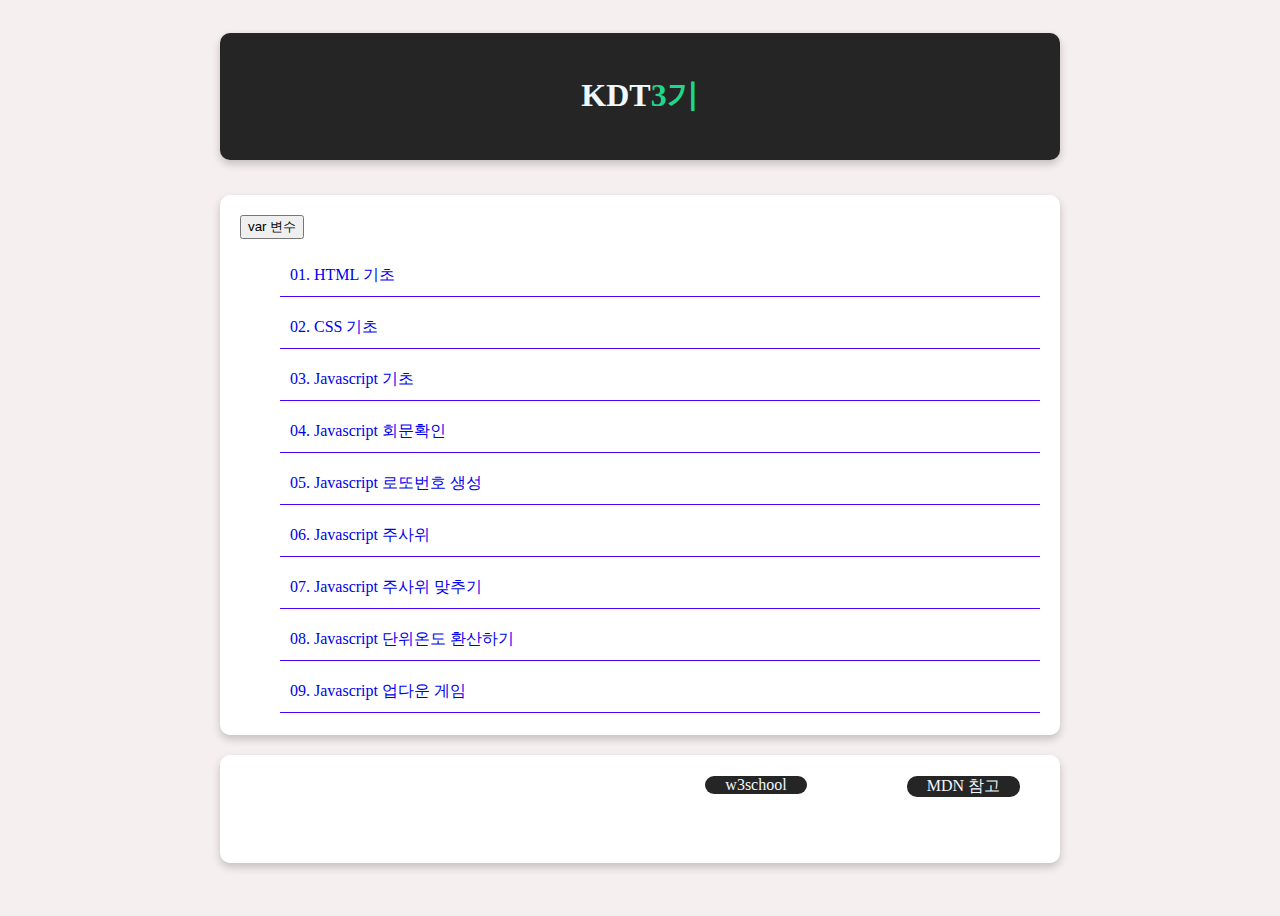
<file: index.html>
<!DOCTYPE html>
<html lang="en">
<head>
    <meta charset="UTF-8">
    <meta name="viewport" content="width=device-width, initial-scale=1.0">
    <title>K-digital2025 3기</title>
    
    <!-- 안되지? html 폴더에서 실행해야 됨-->
    <link rel="stylesheet" href="./index.css">


</head>
<body>

    <header>
    <h1>KDT<span>3기</span></h1></header>
    <main>
        <button>var 변수</button>

    <ul>
        <li><a href="./01/01.html">01. HTML 기초</a></li>
        <li><a href="./02/02.html">02. CSS 기초</a></li>
        <li><a href="./03/03.html">03. Javascript 기초</a></li>
        <li><a href="./04/04.html">04. Javascript 회문확인</a></li>
        <li><a href="./05/05.html">05. Javascript 로또번호 생성</a></li>
        <li><a href="./06/06.html">06. Javascript 주사위</a></li>
        <li><a href="./07/07.html">07. Javascript 주사위 맞추기</a></li>      
        <li><a href="./08/08.html">08. Javascript 단위온도 환산하기</a></li>
        <li><a href="./09/09.html">09. Javascript 업다운 게임</a></li>  
        
    </ul>
    </main>
    

    <footer>
        <ul>
            <li><a href="https://w3schools.com">w3school</a></li>
            <li><a href="https://developer.mozilla.org/ko">MDN 참고</a></li>

        </ul>

    </footer>    
</body>
</html>
</file>
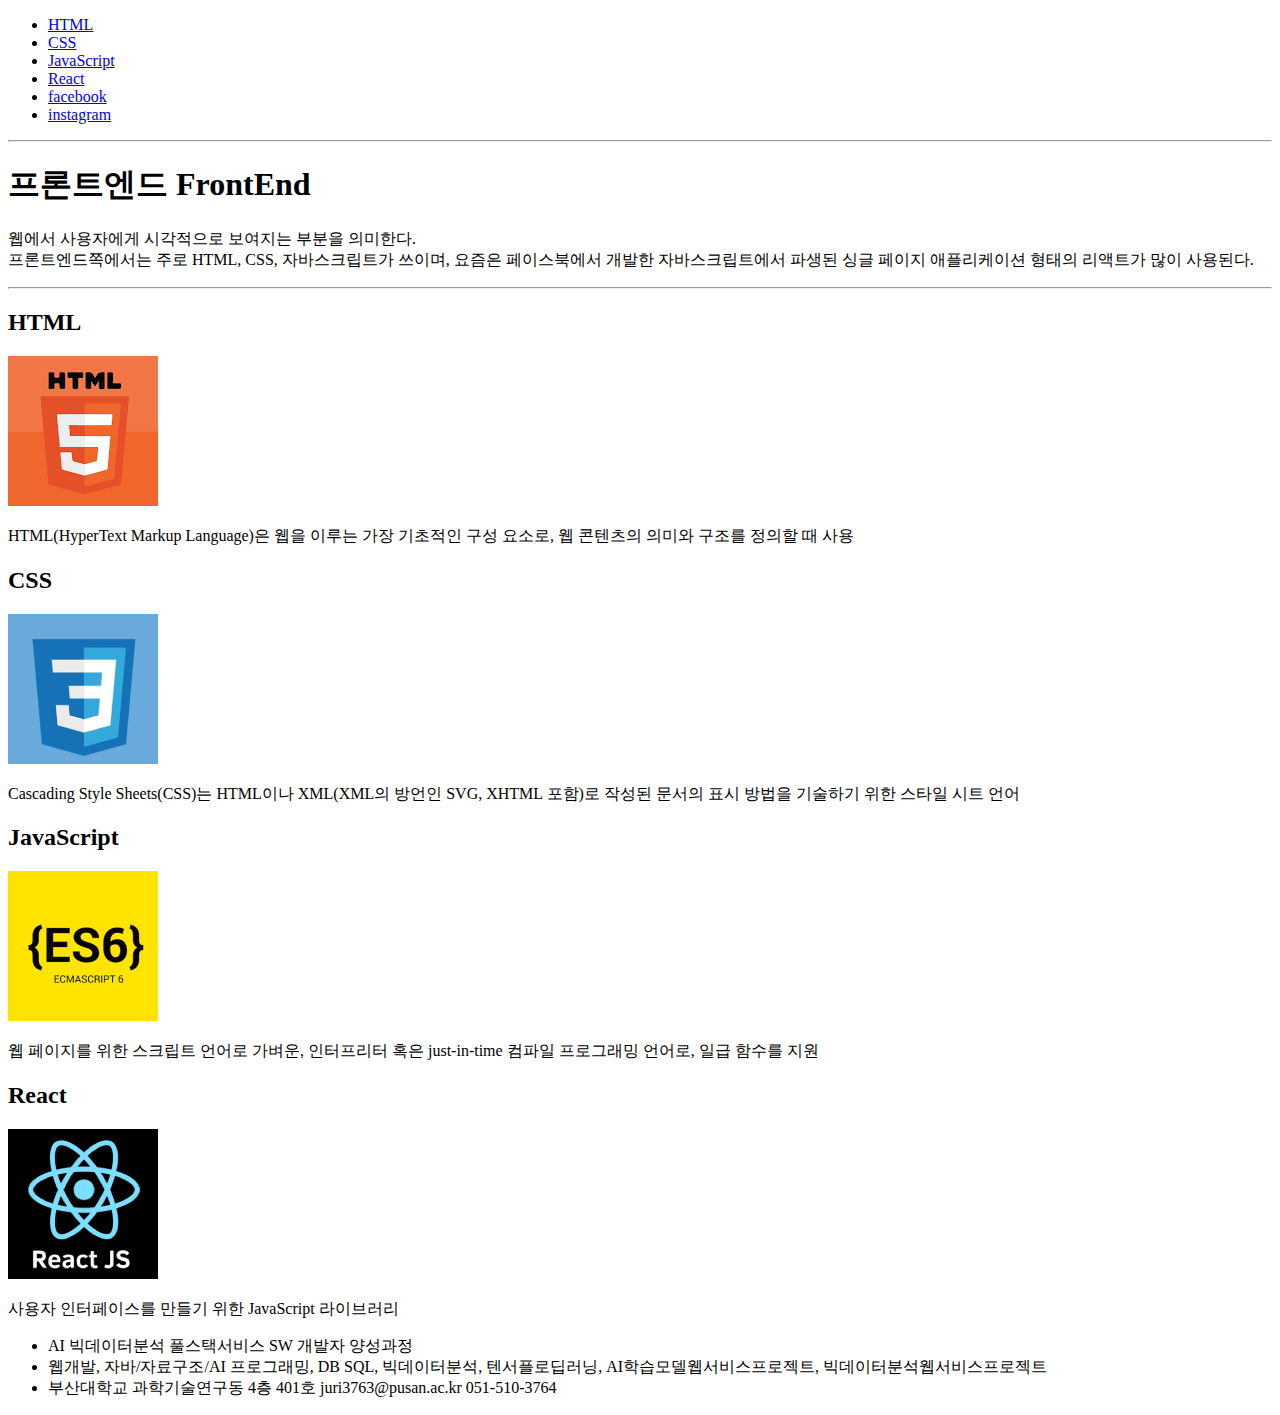
<file: 01/01.html>
<!DOCTYPE html>
<hpml>

    <head>
        <title>K-digital 3기</title>
    </head>

    <body>
        <!-- 시맨틱 태그 예제 -->
         <header>
            <nav>  
                <ul>
                    <li><a href="#h2html">HTML</a></li>
                    <li><a href="#h3css">CSS</a></li>
                    <li><a href="#h4js">JavaScript</a></li>
                    <li><a href="#h5React">React</a></li>
                    <li><a href="https://www.facebook.com" target="_blank">facebook</a></li>
                    <li><a href="https://www.instagram.com" target="_blank">instagram</a></li>
                </ul>
            </nav>
        </header>
        
        
        <main>
            <article> 
                <hr>
                <h1>
                    프론트엔드
                    FrontEnd
                </h1>
                <p>
                    웹에서 사용자에게 시각적으로 보여지는 부분을 의미한다.<br> 
                    프론트엔드쪽에서는 주로 <span>HTML, CSS, 자바스크립트</span>가 쓰이며, 
                    요즘은 페이스북에서 개발한 <span>자바스크립트</span>에서 파생된 
                    싱글 페이지 애플리케이션 형태의 <span>리액트</span>가 많이 사용된다.
                </p>
                <hr>
            </article>
            
            <section>
            <h2 id="h2html">HTML</h2>
            <img src="../img/html.png" />
            <p>
                HTML(HyperText Markup Language)은 웹을 이루는 가장 기초적인 구성 요소로, 웹 콘텐츠의 의미와 구조를 정의할 때 사용
            </p>
        </section>

        <section> 
            <h2 id="h2css">CSS</h2>
            <img src="../img/css.png" />
            <p>
                Cascading Style Sheets(CSS)는 HTML이나 XML(XML의 방언인 SVG, XHTML 포함)로 작성된 문서의 표시 방법을 기술하기 위한 스타일 시트 언어
            </p>
        </section>

        <section> 
            <h2 id="h2js">JavaScript</h2>
            <img src="../img/js.png" />
            <p>
                웹 페이지를 위한 스크립트 언어로 가벼운, 인터프리터 혹은 just-in-time 컴파일 프로그래밍 언어로, 일급 함수를 지원
            </p>
        </section>

        <section> 
            <h2 id="h2React">React</h2>
            <img src="../img/react.png" />
            <p>
                사용자 인터페이스를 만들기 위한 JavaScript 라이브러리
            </p>
        </section>
        </main>


        <footer>
            <ul>
                <li>AI 빅데이터분석 풀스택서비스 SW 개발자 양성과정</li>
                <li>웹개발, 자바/자료구조/AI 프로그래밍, DB SQL, 빅데이터분석, 텐서플로딥러닝, AI학습모델웹서비스프로젝트, 빅데이터분석웹서비스프로젝트</li>
                <li>부산대학교 과학기술연구동 4층 401호 juri3763@pusan.ac.kr 051-510-3764</li>
            </ul>
        </footer>
    </body>

</hpml>
</file>
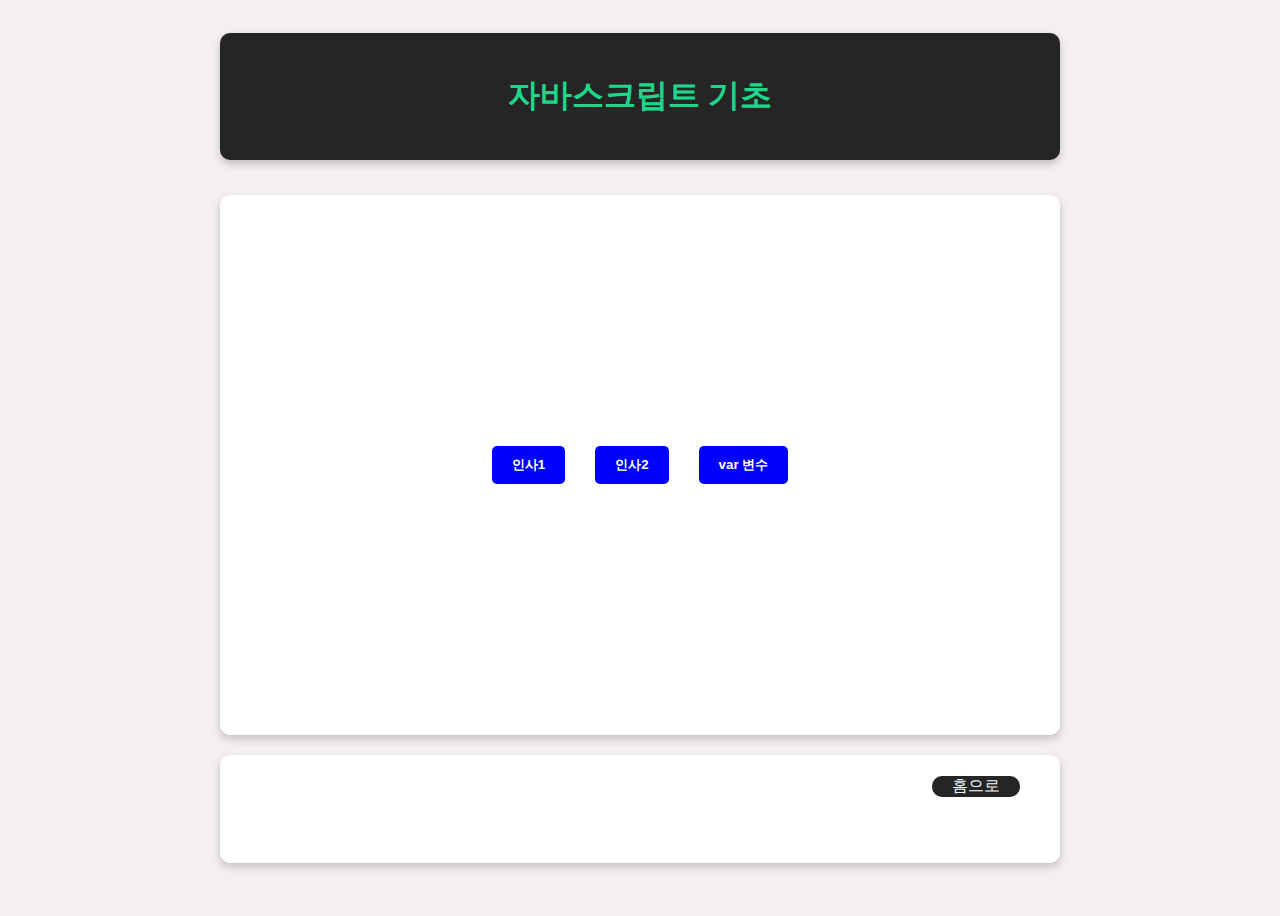
<file: 03/03.html>
<!DOCTYPE html>
<html lang="ko">
<head>
    <meta charset="UTF-8">
    <meta name="viewport" content="width=device-width, initial-scale=1.0">
    <title>K-digital2025 3기</title>
    
    <!-- 안되지? html 폴더에서 실행해야 됨-->
    <link rel="stylesheet" href="../index.css">
    <link rel="stylesheet" href="../js.css">

    <!-- 내부코드 작성
    <script>
        // 자바는 C계열 언어라서 한줄 끝나고 ;세미콜론 찍지만 
        // 자바스크립트는 자바와는 무관, ;안찍어도 무방함
        // 자바스크립트는 어느곳에 위치해도 무방함
        // alert("안녕하세요") ;

        function Hello() {
            alert("안녕하세요") ;
        }
    </script> -->

    <script src="./03.js"></script>


</head>
<body>

    <header>
    <h1><span>자바스크립트 기초</span></h1></header>
    <main>
        <div class="btDiv">
        <button onclick="Hello('1')">인사1</button>
        <button onclick="Hello('2')">인사2</button>
        <button onclick="ChecVar()">var 변수</button>

    </div>
    </main>
    

    <footer>
        <ul>
            <li><a href="../index.html" target="_blank">홈으로</a></li>
        </ul>

    </footer>    
</body>
</html>
</file>
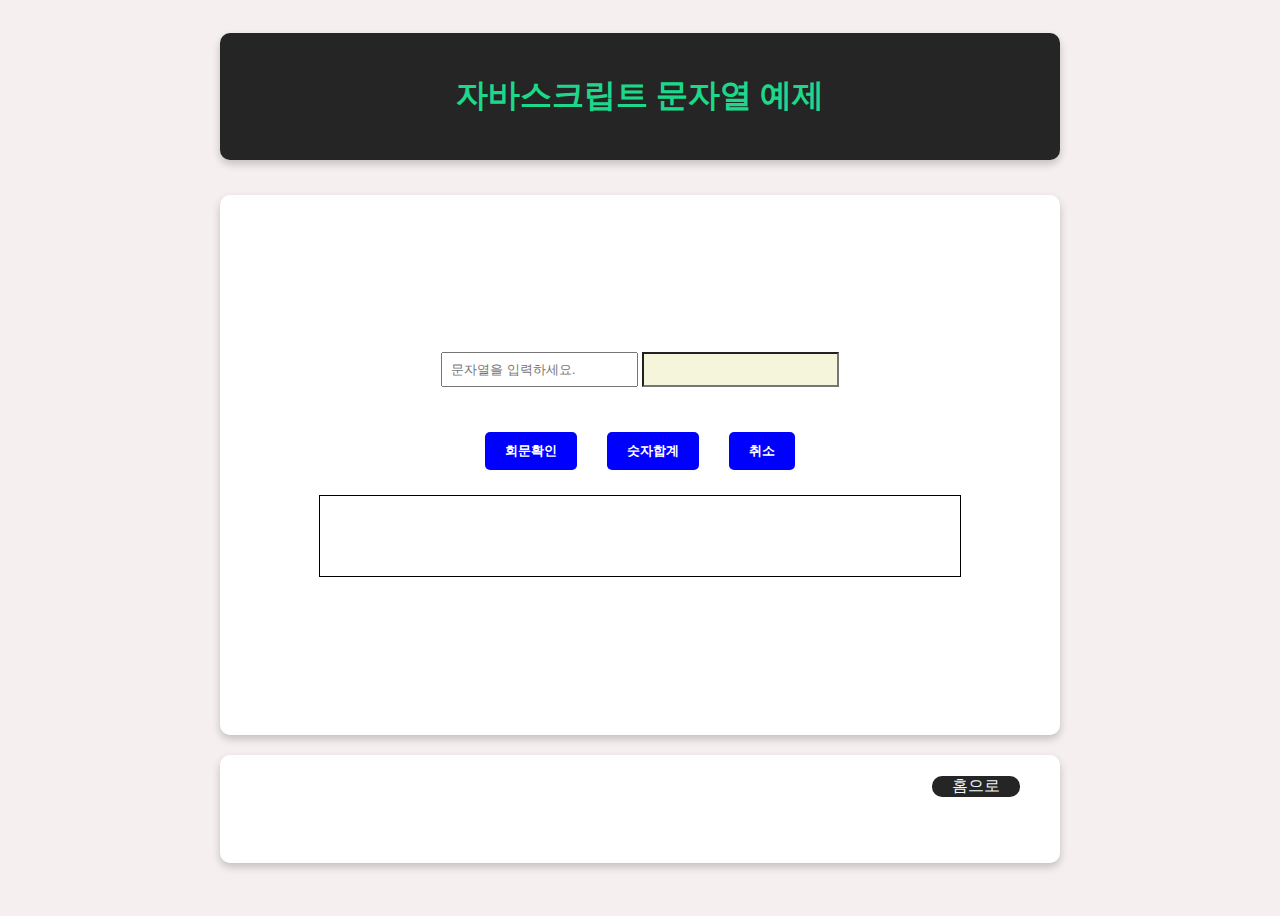
<file: 04/04.html>
<!DOCTYPE html>
<html lang="en">

<head>
    <meta charset="UTF-8">
    <meta name="viewport" content="width=device-width, initial-scale=1.0">
    <title>K-digital2025 3기</title>

    <!-- 안되지? html 폴더에서 실행해야 됨-->
    <link rel="stylesheet" href="../index.css">
    <link rel="stylesheet" href="../js.css">
    <link rel="stylesheet" href="./04.css">
    <script src="./04.js"></script>


</head>

<body>

    <header>
        <h1><span>자바스크립트 문자열 예제</span></h1>
    </header>

    <main>
        <!-- 폼 만들기, 사용자 -->
        <form>
            <div class="inputDiv">
            <input type="text" name="txt1" id="txt1" placeholder="문자열을 입력하세요.">
            <input type="text" name="txt2" id="txt2" readonly>
            </div>

            <div class="btDiv">
                <input type="button" onclick="check1()" value="회문확인">
                <input type="button" onclick="check2()" value="숫자합계">
                <input type="button" onclick="check3()" value="취소">
                <!-- <input type="reset" value="취소"> -->
            </div>
        </form>

        <div id="msg">

        </div>



    </main>


    <footer>
        <ul>
            <li><a href="../index.html" target="_blank">홈으로</a></li>
        </ul>

    </footer>
</body>

</html>
</file>
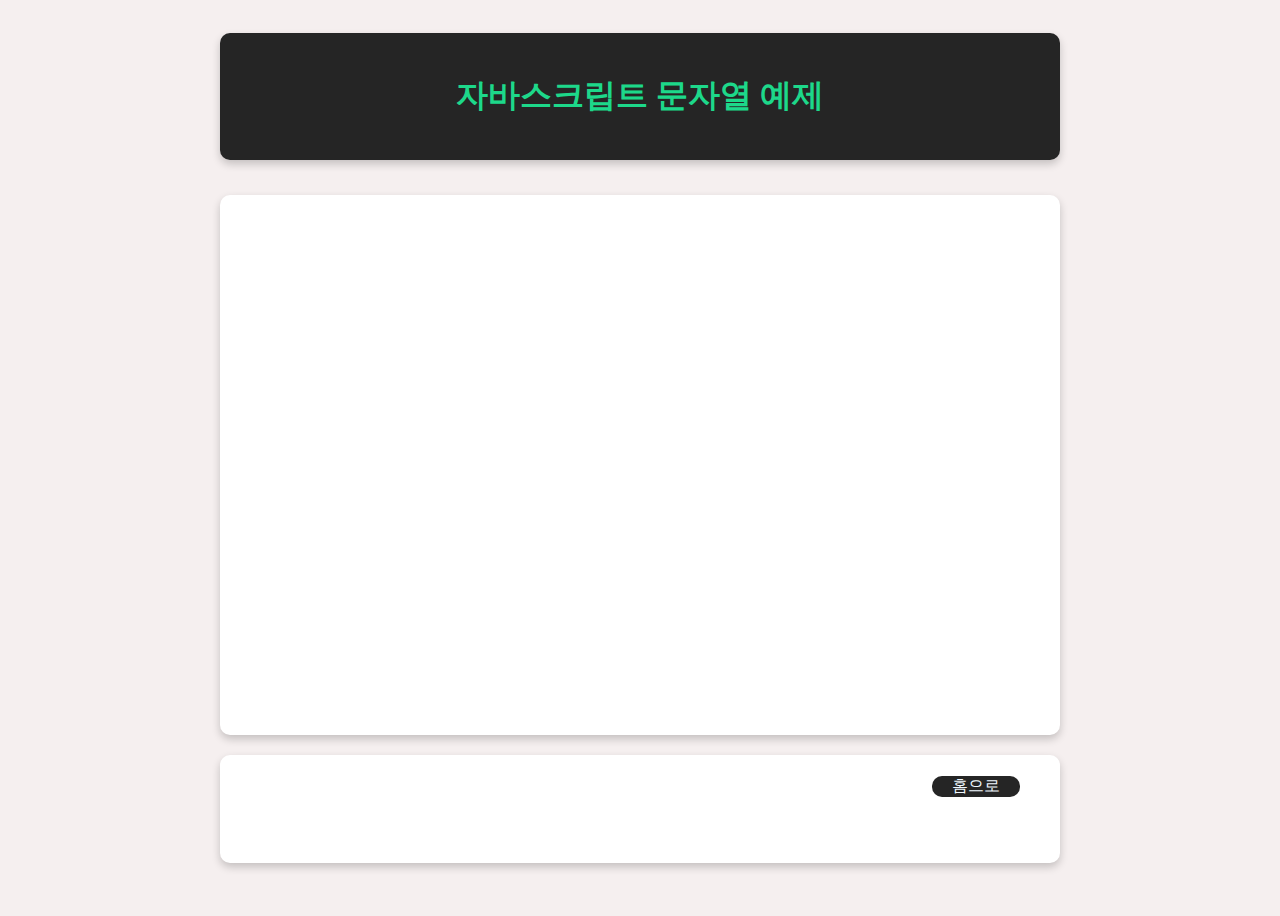
<file: 05/05.html>
<!DOCTYPE html>
<html lang="en">

<head>
    <meta charset="UTF-8">
    <meta name="viewport" content="width=device-width, initial-scale=1.0">
    <title>K-digital2025 3기</title>

    <!-- 안되지? html 폴더에서 실행해야 됨-->
    <link rel="stylesheet" href="../index.css">
    <link rel="stylesheet" href="../js.css">
    <link rel="stylesheet" href="./05.css">
    <script src="./05.js"></script>


</head>

<body>

    <header>
        <h1><span>자바스크립트 문자열 예제</span></h1>
    </header>

    <main>
        






    </main>


    <footer>
        <ul>
            <li><a href="../index.html" target="_blank">홈으로</a></li>
        </ul>

    </footer>
</body>

</html>
</file>
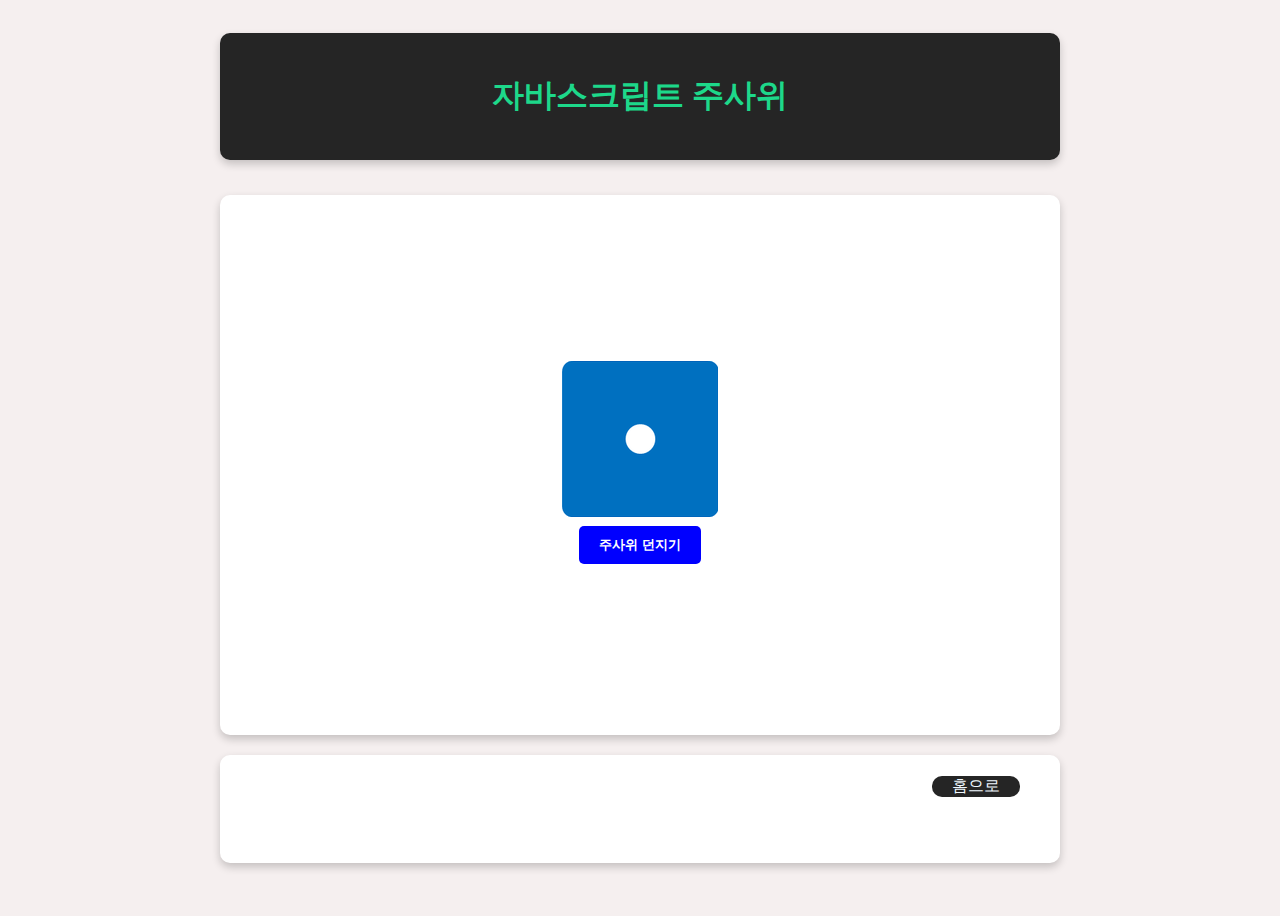
<file: 06/06.html>
<!DOCTYPE html>
<html lang="ko">

<head>
    <meta charset="UTF-8">
    <meta name="viewport" content="width=device-width, initial-scale=1.0">
    <title>K-digital2025 3기</title>

    <!-- 안되지? html 폴더에서 실행해야 됨-->
    <link rel="stylesheet" href="../index.css">
    <link rel="stylesheet" href="../js.css">
  
    <script src="./06.js"></script>


</head>

<body>
    <header>
        <h1><span>자바스크립트 주사위</span></h1>
    </header>

    <main>
        <div id="diceDiv">
            <img src="../img/1.png" />
        </div>
    <div id="btDiv">
        <button>주사위 던지기</button>
    </div>        
    </main>


    <footer>
        <ul>
            <li><a href="../index.html" target="_blank">홈으로</a></li>
        </ul>

    </footer>
</body>

</html>
</file>
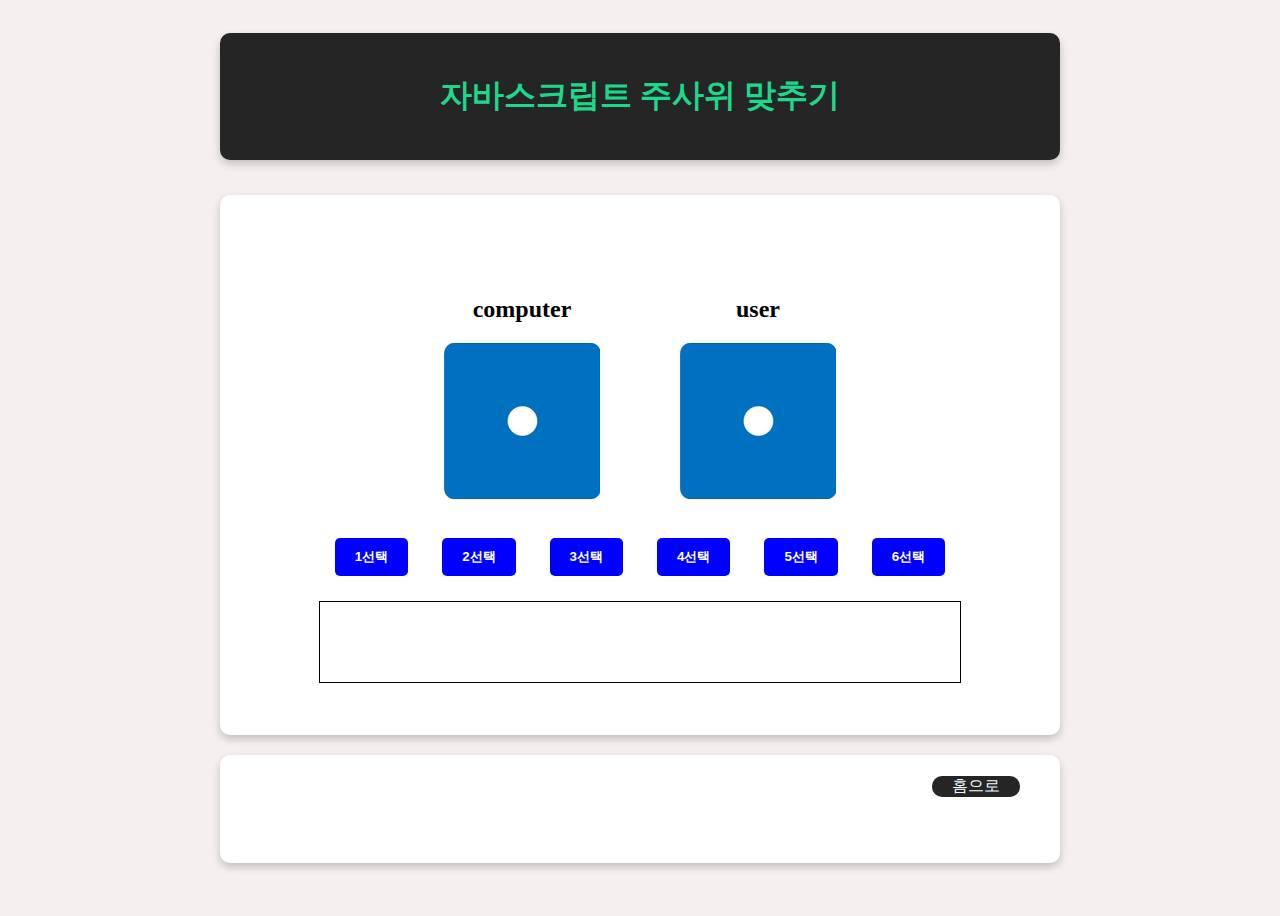
<file: 07/07.html>
<!DOCTYPE html>
<html lang="ko">

<head>
    <meta charset="UTF-8">
    <meta name="viewport" content="width=device-width, initial-scale=1.0">
    <title>K-digital2025 3기</title>

    <!-- 안되지? html 폴더에서 실행해야 됨-->
    <link rel="stylesheet" href="../index.css">
    <link rel="stylesheet" href="../js.css">
    <link rel="stylesheet" href="./07.css">
    <script src="./07.js"></script>


</head>

<body>

    <header>
        <h1><span>자바스크립트 주사위 맞추기</span></h1>
    </header>


    <main>
        <div id = "diceDiv">
            <div>
                <h2>computer</h2>
                <img src="../img/1.png" id="com"/>
            </div>

            <div>
                <h2>user</h2>
                <img src="../img/1.png" id="user"/>
            </div>
        </div>


        <div id="btDiv">
            <button>1선택</button>
            <button>2선택</button>
            <button>3선택</button>
            <button>4선택</button>
            <button>5선택</button>
            <button>6선택</button>
        </div>
        <div id="msg">
        </div>
    </main>


    <footer>
        <ul>
            <li><a href="../index.html" target="_blank">홈으로</a></li>
        </ul>

    </footer>
</body>

</html>
</file>
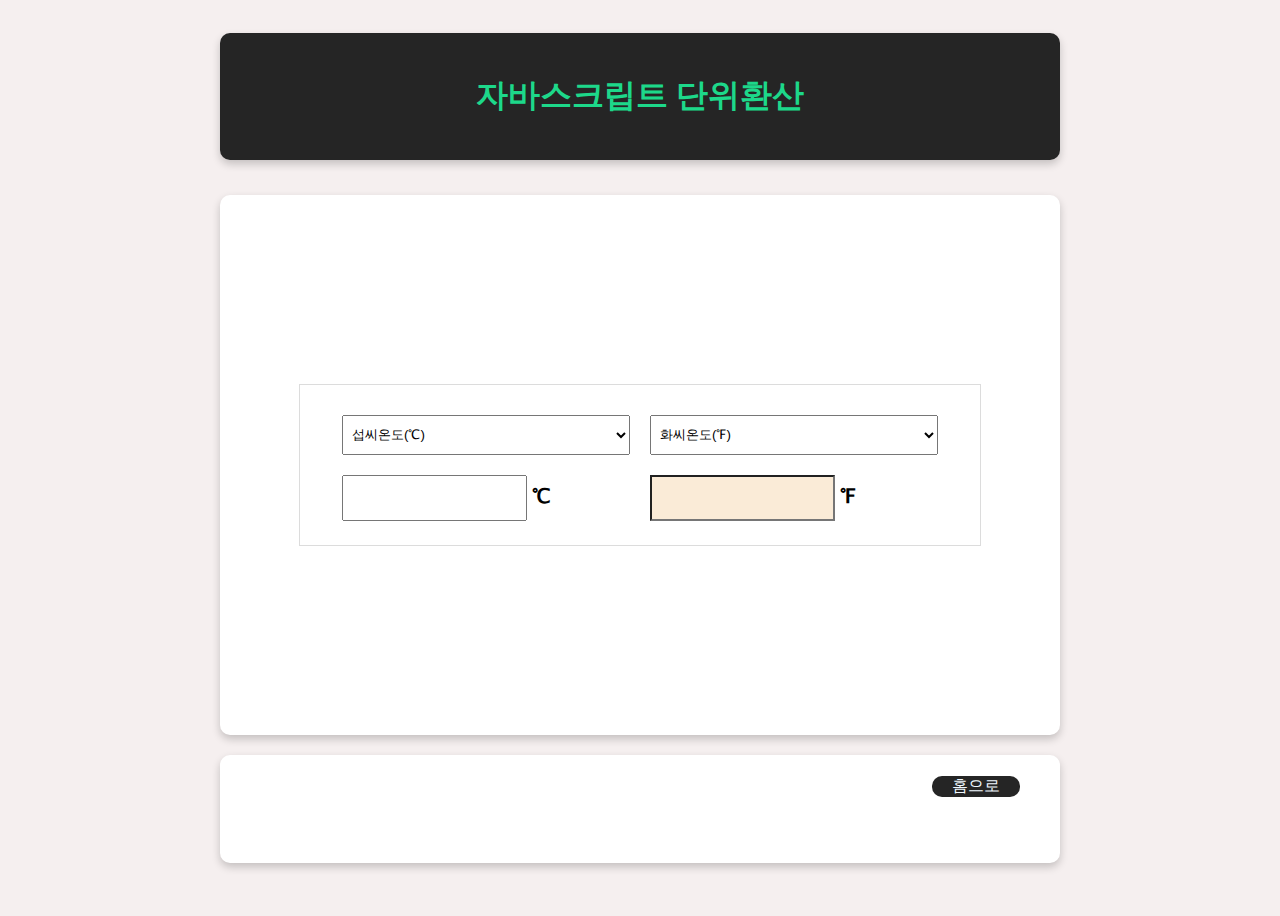
<file: 08/08.html>
<!DOCTYPE html>
<html lang="ko">

<head>
    <meta charset="UTF-8">
    <meta name="viewport" content="width=device-width, initial-scale=1.0">
    <title>K-digital2025 3기</title>

    <!-- 안되지? html 폴더에서 실행해야 됨-->
    <link rel="stylesheet" href="../index.css">
    <link rel="stylesheet" href="../js.css">
    <link rel="stylesheet" href="./08.css">
    <script src="./08.js"></script>


</head>

<body>

    <header>
        <h1><span>자바스크립트 단위환산</span></h1>
    </header>
 
 <main>
   <form>
    <div>
      <select id="sel1">
        <option value="℃" selected>섭씨온도(℃)</option>
        <option value="℉">화씨온도(℉)</option>
      </select>
      <select id="sel2">
        <option value="℃">섭씨온도(℃)</option>
        <option value="℉" selected>화씨온도(℉)</option>
      </select>
    </div>
    
    <div>
      <div class="inDiv">
        <input type="number" id="txt1">
        <label for="txt1">℃</label>
      </div>
      <div class="inDiv">
        <input type="number" id="txt2" readonly>
        <label for="txt2">℉</label>
      </div>
    </div>
   </form>
  </main>


    <footer>
        <ul>
            <li><a href="../index.html" target="_blank">홈으로</a></li>
        </ul>

    </footer>
</body>

</html>
</file>
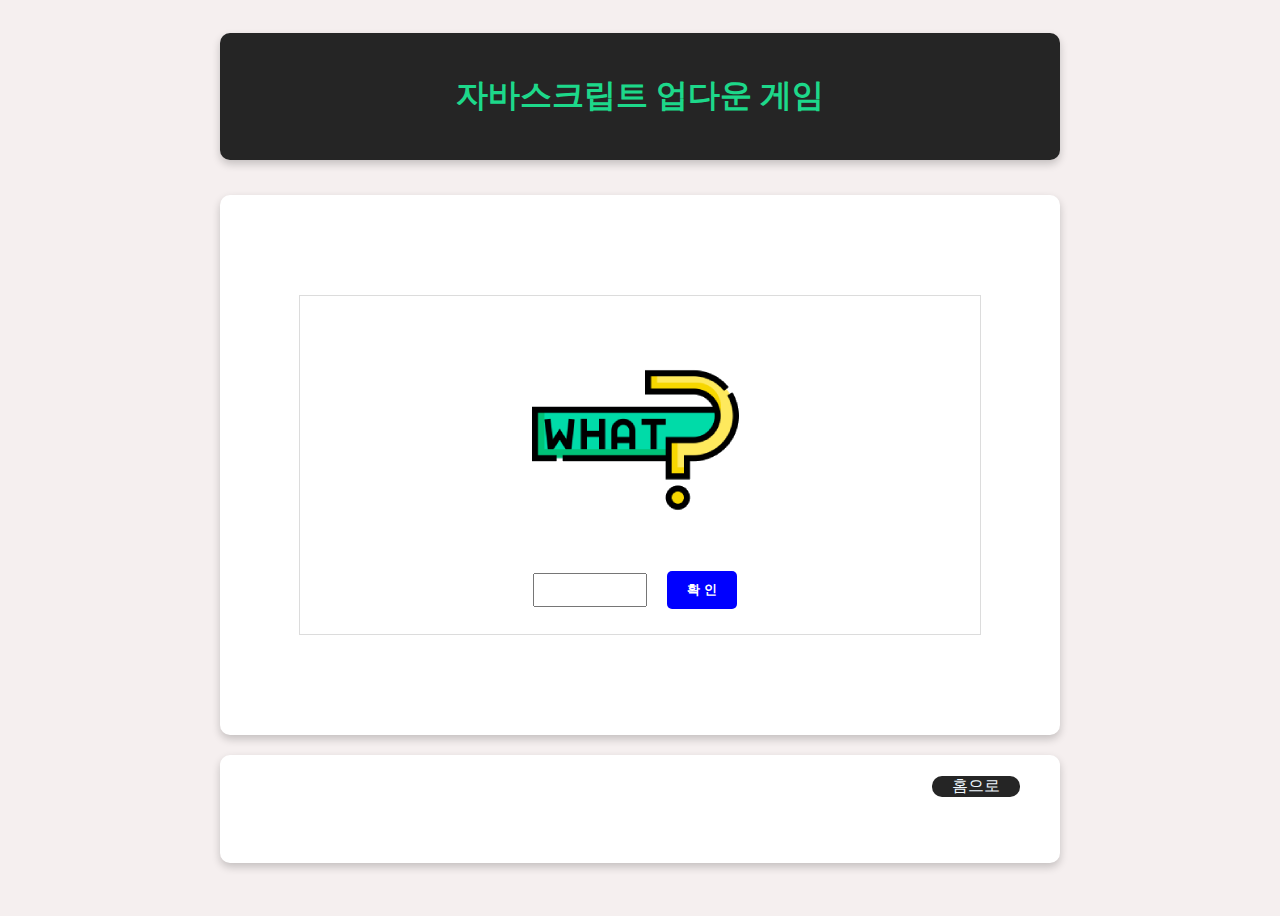
<file: 09/09.html>
<!DOCTYPE html>
<html lang="ko">

<head>
    <meta charset="UTF-8">
    <meta name="viewport" content="width=device-width, initial-scale=1.0">
    <title>K-digital2025 3기</title>

    <!-- 안되지? html 폴더에서 실행해야 됨-->
    <link rel="stylesheet" href="../index.css">
    <link rel="stylesheet" href="../js.css">
    <link rel="stylesheet" href="./09.css">
    <script src="./09.js"></script>


</head>

<body>

    <header>
        <h1><span>자바스크립트 업다운 게임</span></h1>
    </header>
 

    
 <main>
   <form>
        <div>
            <img src = "../img/what.png" alt="what">
        </div>    
        <div>
            <input type="number" name="txt1" id="txt1">
            <button> 확 인 </button>
        </div>

   </form>
  </main>


    <footer>
        <ul>
            <li><a href="../index.html" target="_blank">홈으로</a></li>
        </ul>

    </footer>
</body>

</html>
</file>
<file: index.css>
body {

    /* width: 100vw;*/
    height: 100vh; 

    display: flex;
    flex-direction: column;

    /* 맨 위에 width height가 잡혀야 먹히는 부분 */
    /* justify-content: center; */
    align-items: center;


    background-color: rgb(245, 239, 239);

}

header, main, footer {

    /* width 고정해놓고 > body부분가서 
    justify-content: center 부분만 남기고 
    align-items: center만 풀어줘본다*/
    width: 800px;
    background-color: white;

    margin: 10px;
    padding: 20px;

    border-radius: 10px;
    box-shadow: 0 4px 8px 0 rgba(0, 0, 0, 0.2);

}

header {
    background-color: rgb(37, 37, 37);
    color: aliceblue;
    margin: 25px;

}

header > h1 {
    text-align: center;

}

header span {
    color: rgb(29, 216, 138);

}

ul {
    list-style: none;
}


footer {
    padding: 0px 20px;
}


footer > ul {
    display: flex;
    justify-content: end;

    /* li들의 간격 두려면 마진을 주는데, 
    ul안에 있는 li에 마진줘야 한다. */

}
footer > ul > li {
    margin: 5px 20px 50px 80px;

}

a {
    /* 하이퍼링크 밑줄 제거 */
    text-decoration: none;

    /* 푸터에 있는 a랑 다르게 하고 싶다면. 아래에 새로 작성 */
}

footer a {

    /* footer 전체에 먹혀있는 마진과 패딩이 있다면 footer a 부분에서  */
    display: inline-flex;
    
    background-color: rgb(37, 37, 37);
    color: aliceblue;

    /* 경계 둥글게 하려면 래디우스 */
    border-radius: 10px;
    padding: 0px 20px;
}

footer a:hover {
    background-color: blueviolet;
}

main {
    height: 500px;
}
/* main에서 500%잡고 싶지 않다면 
03.HTML 만 잡고 싶다면

자바스크립트 동안은 메인영역을 고정시키소 진행 예정
*/


main li {
    /* border: 1px solid rgb(77, 2, 250); */
    border-bottom: 1px solid rgb(77, 2, 250);

    padding: 10px;
    margin-top: 10px;

}

/* 커서 올리면 색깔 변하는 것 = hover
main li 자체에 hover를 줄 수도 있다*/
main li:hover {
    background-color: aliceblue;
}
</file>
<file: 04/04.css>
.inputDiv {
    margin-bottom: 40px;

}

input[type=text] { 
     /* text 는 없어도 된다. */
    padding: 8px;

}

input[readonly] {
    background-color: beige;
}
</file>
<file: 05/05.css>
#spDiv {
    width: 80;

    display: flex;
    justify-content: center;
    align-items: center;

    margin-bottom: 40px;
}

/* #spDiv {} 밑에 들어가는 디자인, 
1~9번까지, 10~19번까지, 20~29번까지, 30~39번까지, 40~45번까지 
번호색깔이 다르게 표현되는게 목표 */
#spDiv > span {
    display: inline-flex;
    justify-content: center;
    align-items: center;

    width: 60px;
    height: 60px;

    margin: 5px;
/*    background-color: brown;
    color: white; */
    border-radius: 50%;
    font-weight: bold;

}

.sp0 {
    /* 동그라미 배경색깔 */
    background-color: aqua;
    /* 동그라미 내부 글자색깔 */
    color: black;
}

.sp1 {
    background-color: rgb(4, 206, 88);
    color: white;
}

.sp2 {
    background-color: tomato;
    color: white;
}

.sp3 {
    background-color: rgb(214, 214, 57);
    color: white;
}

.sp4 {
    background-color: violet;
    color: white;
}

.spplus {
    color: springgreen;
    font-size: large;
}
</file>
<file: 07/07.css>
#diceDiv {
    display: flex;
    justify-content: center;
    align-items: center;
    margin: 20px;    
}

#diceDiv > div {
    margin: 10px 40px;
}

/* computer와 user를 가운데 배치하는 셀렉터 */
#diceDiv h2 {
    text-align: center;
}

.spo, .spx {
    font-size: 20px;
    font-weight: bold;
}

.spo {
    color: brown;
}

.spx {
    color: blue;
}
</file>
<file: 08/08.css>
form {
    display: flex;
    flex-direction: column;

    width: 80%;
    padding: 20px;
    border: 1px solid gainsboro;
}

form > div {
    display: flex;
    justify-content: center;
    align-items: center;

    width: 100%;
    font-size: 20px;
    font-weight: bold;
}

select {
    width: 45%;
    height: 40px;

    margin: 10px;
    padding: 5px;
}

.inDiv {
    width: 45%;
    height: 40px;

    margin: 5px;
    padding: 5px;
}

.inDiv > input {
    height: 40px;    
}

input[readonly] {
    background-color: antiquewhite;
}
</file>
<file: 09/09.css>
form {
    display: flex;
    flex-direction: column;

    width: 80%;
    padding: 20px;
    border: 1px solid gainsboro;
}

form > div {
    display: flex;
    justify-content: center;
    align-items: center;

    width: 100%;
    font-size: 20px;
    font-weight: bold;
}

input {
    width: 100px;
    height: 20px;

    margin: 5px;
    padding: 5px;
}
</file>
<file: js.css>
main {
    height: 500px;

    display: flex;
    flex-direction: column;
    justify-content: center;
    align-items: center;

}

button, input[type=button], input[type=reset] {
    padding: 10px 20px;
    margin: 5px 15px;

    background-color: blue;
    color: white;

    border-radius: 5px;
    border: 0px;

    font-weight: bold;


}

input[type=button]:hover {
    background-color: blueviolet;
    cursor: pointer;
}

input[type=reset]:hover {
    background-color: blueviolet;
    cursor: pointer;
}

button:hover {
    background-color: blueviolet;
    cursor: pointer;

}

.btDiv {
    display: flex;
    justify-content: center;
    align-items: center;
}

#msg {
    width: 80%;
    height: 80px;
    margin-top: 20px;
    border: 1px solid black;

    display: flex;
    justify-content: center;
    align-items: center;
    font-size: large;
    font-weight: bold;

}


#msg span {
    color: red
}
</file>
